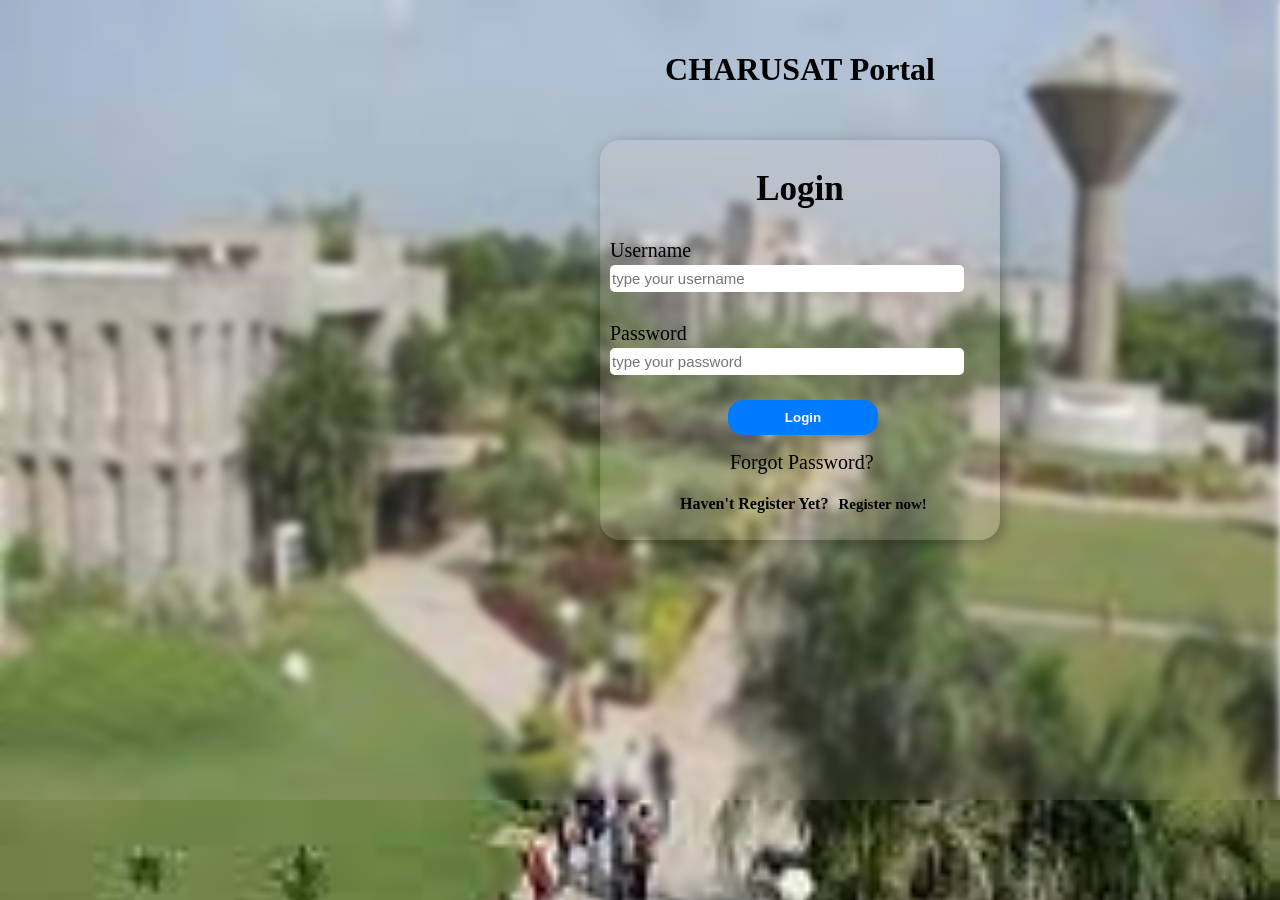
<file: index.html>
<!DOCTYPE html>
<html lang="en">
<head>
    <meta charset="UTF-8">
    <meta name="viewport" content="width=device-width, initial-scale=1.0">
    <link rel="stylesheet" href="login.css">
    <script src="index.js"></script>
    <title>login</title>
</head>
<body>
    <div class="bf">
      <h1>CHARUSAT Portal</h1>
     <div class="box">
        <h2>Login</h2>
        <form onsubmit="return validform()" action="Home.html" >
            <label for="username">Username</label>
            <input type="text" id="username" class="username" placeholder="type your username">

            <label for="password">Password</label>
            <input type="password" id="password" class="password" placeholder="type your password">

            <button type="submit">Login</button>
            <p><a href="reset-password.html">Forgot Password?</a></p>
            <div class="reg"><h4>Haven't Register Yet?<a href="register.html">Register now!</a></h4></div>
        </form>
     </div>
    </div>
</body>
</html>
</file>
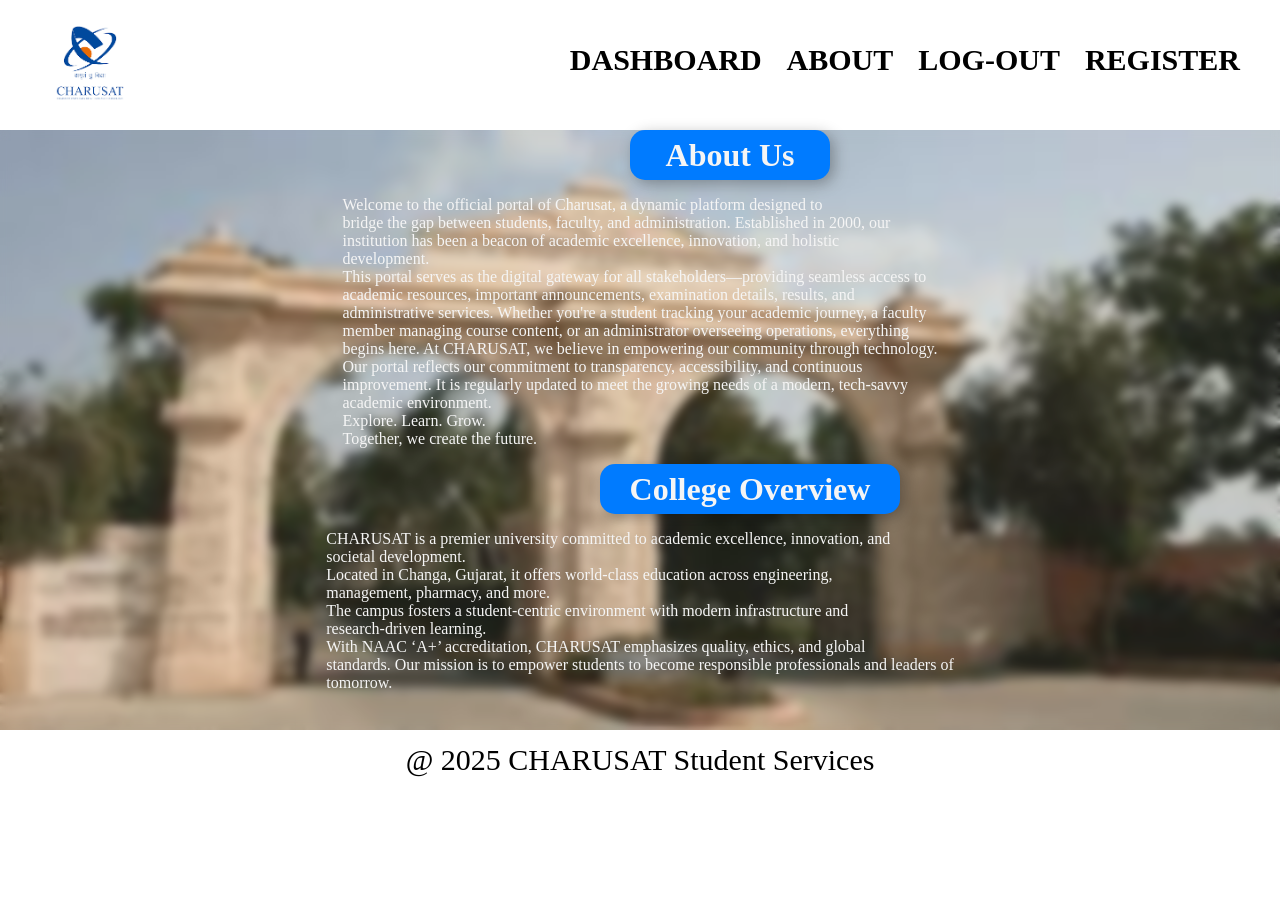
<file: about.html>
<!DOCTYPE html>
<html lang="en">
<head>
    <meta charset="UTF-8">
    <meta name="viewport" content="width=device-width, initial-scale=1.0">
    <link rel="stylesheet" href="about.css">
    <title>About</title>
</head>
<body>
    <div class="head">
                <img src="charusat-logo.png" alt="Charusat Logo" class="img">
                <div class="menu">
                    <a href="dashboard.html">DASHBOARD</a>
                    <a href="about.html">ABOUT</a>
                    <a href="index.html">LOG-OUT</a>
                    <a href="register.html">REGISTER</a>
                </div>
        </div>
        
        <div class="about">
            <div class="bf1">
                <div id="abt"><h1>About Us</h1></div>
                <p>Welcome to the official portal of Charusat, a dynamic platform designed to<br>bridge the gap between students, faculty, and administration. Established in 2000, our<br>institution has been a beacon of academic excellence, innovation, and holistic<br>development.<br>

This portal serves as the digital gateway for all stakeholders—providing seamless access to<br>academic resources, important announcements, examination details, results, and<br>administrative services. Whether you're a student tracking your academic journey, a faculty<br>member managing course content, or an administrator overseeing operations, everything<br>begins here.

At CHARUSAT, we believe in empowering our community through technology.<br>Our portal reflects our commitment to transparency, accessibility, and continuous<br>improvement. It is regularly updated to meet the growing needs of a modern, tech-savvy<br>academic environment.<br>

Explore. Learn. Grow.<br>
Together, we create the future.</p>
            <div id="clg"><h1>College Overview</h1></div>
              <p>  CHARUSAT is a premier university committed to academic excellence, innovation, and<br>societal development.<br>
Located in Changa, Gujarat, it offers world-class education across engineering,<br>management, pharmacy, and more.<br>
The campus fosters a student-centric environment with modern infrastructure and<br>research-driven learning.<br>
With NAAC ‘A+’ accreditation, CHARUSAT emphasizes quality, ethics, and global<br>standards.
Our mission is to empower students to become responsible professionals and leaders of<br>tomorrow.</p>
            </div> 
         </div>
        <footer>
            <p> @ 2025 CHARUSAT Student Services</p>
        </footer>
</body>
</html>
</file>
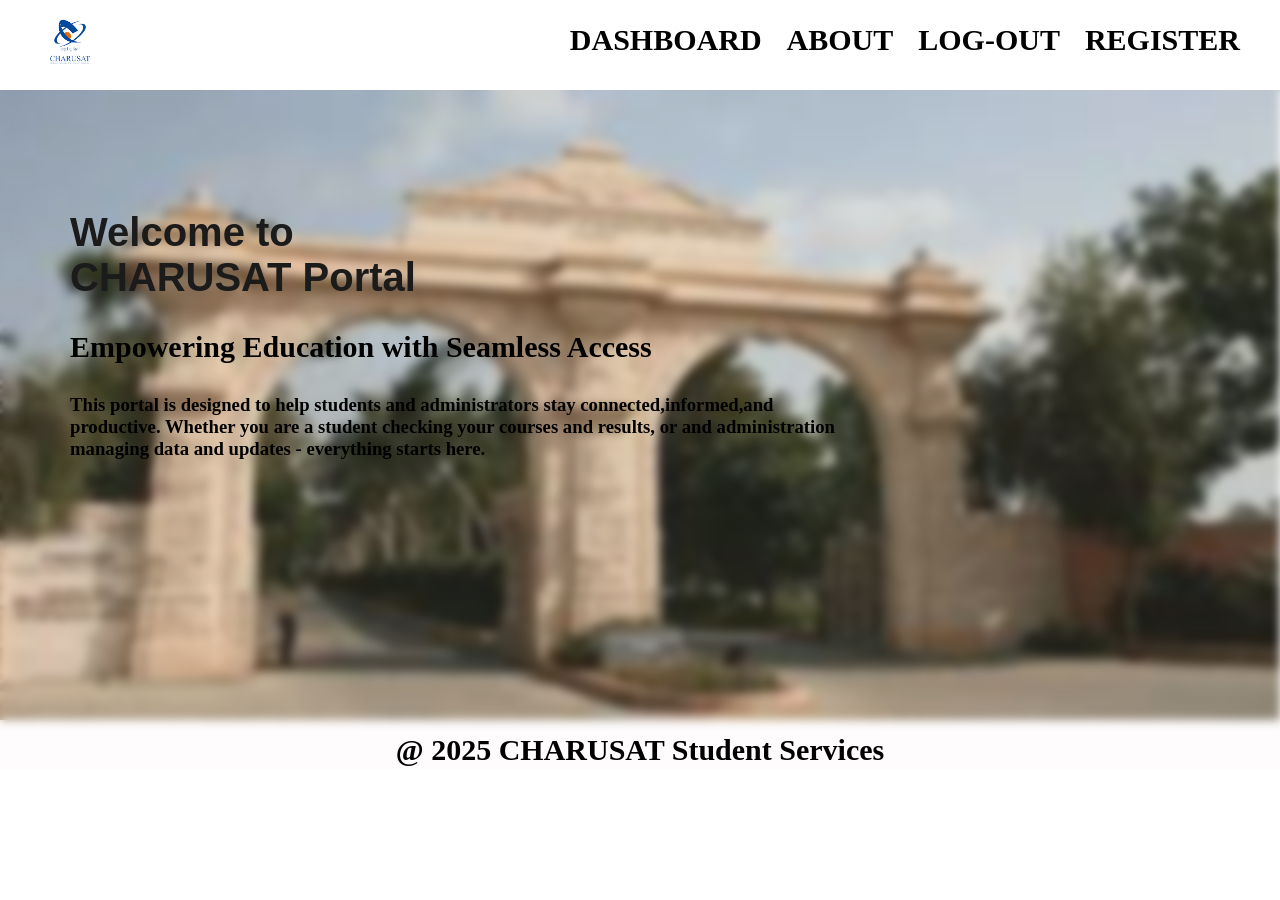
<file: Home.html>
<!DOCTYPE html>
<html lang="en">
<head>
    <meta charset="UTF-8">
    <meta name="viewport" content="width=device-width, initial-scale=1.0">
    <link rel="stylesheet" href="main.css">
    <title>E-Governanace</title>
</head>
<body>
   
        <div class="head">
                <img src="charusat-logo.png" alt="Charusat Logo" class="img">
                <div class="menu">
                    <a href="dashboard.html">DASHBOARD</a>
                    <a href="about.html">ABOUT</a>
                    <a href="index.html">LOG-OUT</a>
                    <a href="register.html">REGISTER</a>
                </div>
        </div>
   
        <div class="background">
            <div class="filter-blur">
                <h1>Welcome to <br>CHARUSAT Portal</h1>
                <h2>Empowering Education with Seamless Access </h2>
                
                <h3>This portal is designed to help students and administrators stay connected,informed,and<br> 
productive. Whether you are a student checking your courses and results, or and administration<br>
managing data and updates - everything starts here.</h3>
                </div>
        </div>
        <footer>
            <p> @ 2025 CHARUSAT Student Services</p>
        </footer>
</body>
</html>
</file>
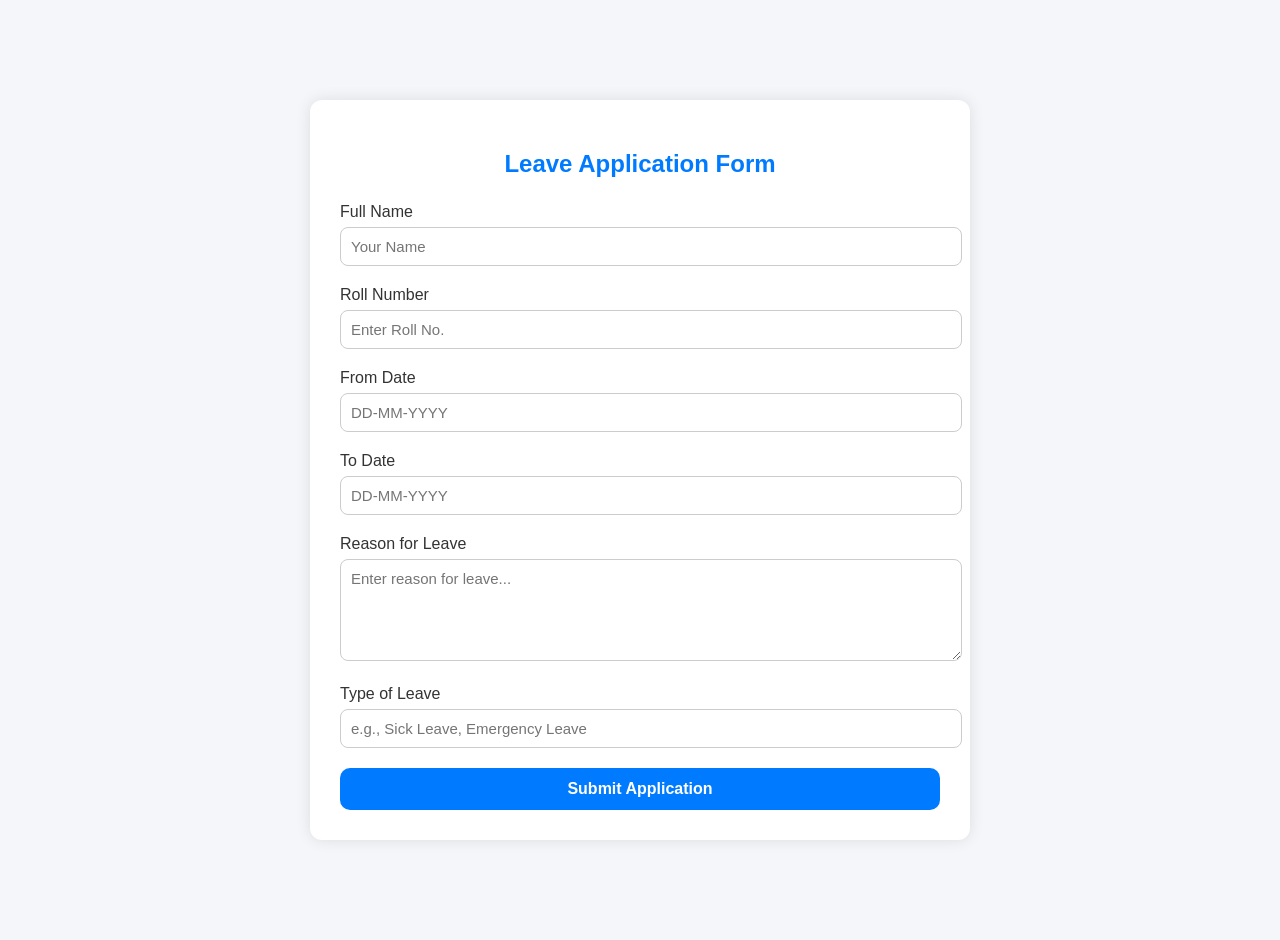
<file: leave.html>
<!DOCTYPE html>
<html lang="en">
<head>
  <meta charset="UTF-8" />
  <meta name="viewport" content="width=device-width, initial-scale=1.0"/>
  <title>Leave Application</title>
  <style>
    body {
      font-family: 'Segoe UI', sans-serif;
      background-color: #f4f6f9;
      margin: 0;
      padding: 20px;
      display: flex;
      justify-content: center;
      align-items: center;
      min-height: 100vh;
    }

    .leave-form-container {
      background-color: #fff;
      padding: 30px;
      width: 100%;
      max-width: 600px;
      border-radius: 12px;
      box-shadow: 0 0 15px rgba(0,0,0,0.1);
    }

    h2 {
      text-align: center;
      color: #007BFF;
      margin-bottom: 25px;
    }

    label {
      display: block;
      margin-bottom: 6px;
      font-weight: 500;
      color: #333;
    }

    input, textarea {
      width: 100%;
      padding: 10px;
      margin-bottom: 20px;
      border: 1px solid #ccc;
      border-radius: 8px;
      font-size: 15px;
      font-family: inherit;
    }

    textarea {
      resize: vertical;
      min-height: 80px;
    }

    button {
      width: 100%;
      padding: 12px;
      background-color: #007BFF;
      color: white;
      border: none;
      font-size: 16px;
      font-weight: bold;
      border-radius: 10px;
      cursor: pointer;
      transition: background 0.3s;
    }

    button:hover {
      background-color: #0056b3;
    }

    @media (max-width: 600px) {
      .leave-form-container {
        padding: 20px;
      }
    }
  </style>
</head>
<body>

  <div class="leave-form-container">
    <h2>Leave Application Form</h2>

    <form action="Home.html">
      <label for="name">Full Name</label>
      <input type="text" id="name" name="name" placeholder="Your Name" required>

      <label for="roll">Roll Number</label>
      <input type="text" id="roll" name="roll" placeholder="Enter Roll No." required>

      <label for="from-date">From Date</label>
      <input type="inpit" id="from-date" name="from_date" placeholder="DD-MM-YYYY" required>

      <label for="to-date">To Date</label>
      <input type="input" id="to-date" name="to_date" placeholder="DD-MM-YYYY" required>

      <label for="reason">Reason for Leave</label>
      <textarea id="reason" name="reason" placeholder="Enter reason for leave..." required></textarea>

      <label for="leave-type">Type of Leave</label>
      <input type="text" id="leave-type" name="leave_type" placeholder="e.g., Sick Leave, Emergency Leave" required>

      <button type="submit">Submit Application</button>
    </form>
  </div>

</body>
</html>
</file>
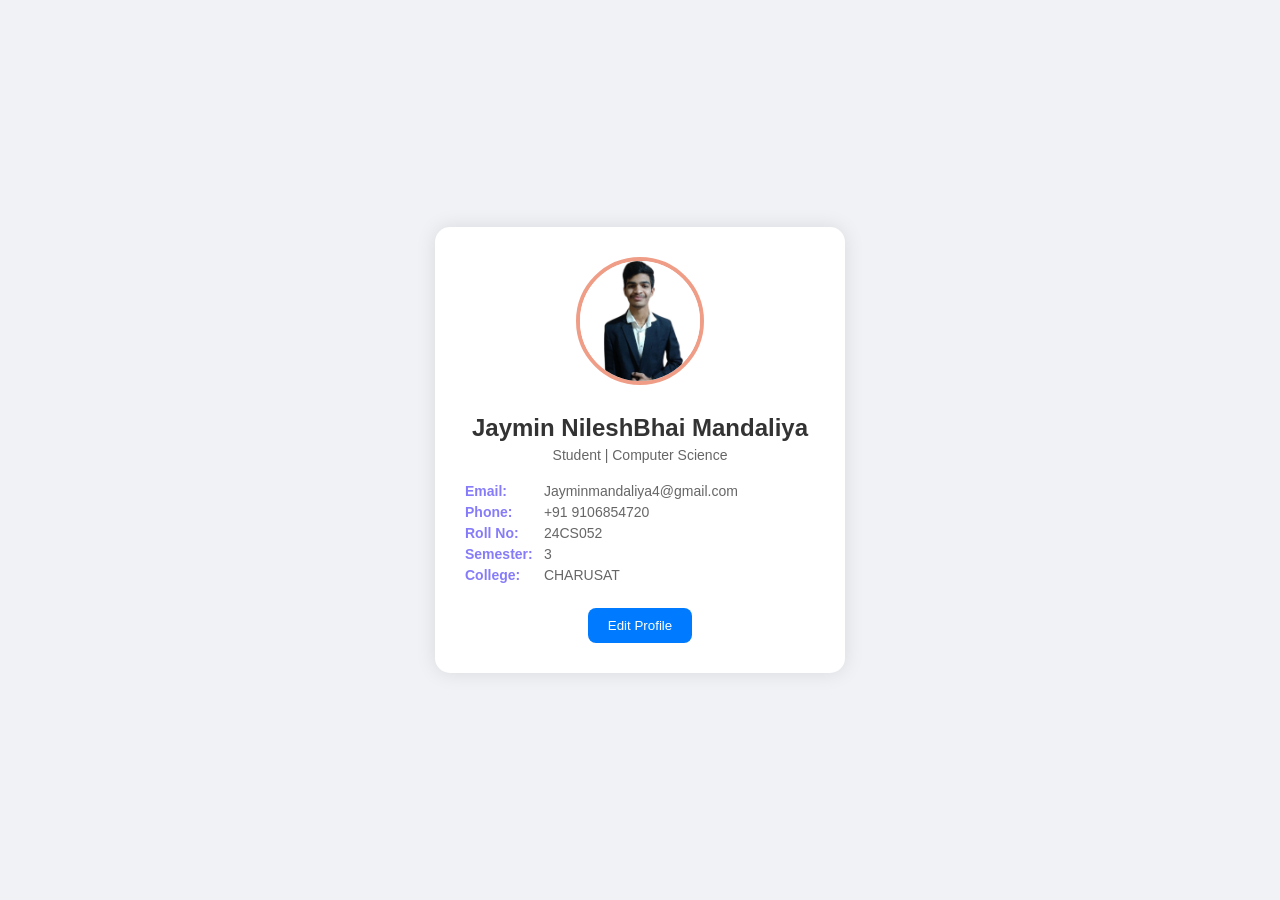
<file: profile.html>
<!DOCTYPE html>
<html lang="en">
<head>
  <meta charset="UTF-8">
  <meta name="viewport" content="width=device-width, initial-scale=1">
  <title>User Profile</title>
  <style>
    body {
      margin: 0;
      padding: 0;
      font-family: 'Segoe UI', sans-serif;
      background-color: #f0f2f5;
      display: flex;
      justify-content: center;
      align-items: center;
      min-height: 100vh;
    }

    .profile-container {
      background-color: #fff;
      width: 350px;
      padding: 30px;
      border-radius: 15px;
      box-shadow: 0 0 20px rgba(0,0,0,0.1);
      text-align: center;
    }

    .profile-pic {
      width: 120px;
      height: 120px;
      border-radius: 50%;
      object-fit: cover;
      border: 4px solid #ef9d86;
      margin-bottom: 15px;
    }

    .profile-container h2 {
      margin: 10px 0 5px;
      color: #333;
    }

    .profile-container p {
      color: #666;
      font-size: 14px;
      margin: 5px 0;
    }

    .info-box {
      text-align: left;
      margin-top: 20px;
    }

    .info-box strong {
      display: inline-block;
      width: 75px;
      color: #867cf9;
    }

    .edit-button {
      margin-top: 20px;
      padding: 10px 20px;
      background-color: #007BFF;
      color: #fff;
      border: none;
      border-radius: 8px;
      cursor: pointer;
      transition: background 0.3s;
    }

    .edit-button:hover {
      background-color: #0056b3;
    }
  </style>
</head>
<body>

  <div class="profile-container">
    <img src="jaymin.jpg" alt="Profile Picture" class="profile-pic" />
    <h2>Jaymin NileshBhai Mandaliya</h2>
    <p>Student | Computer Science</p>

    <div class="info-box">
      <p><strong>Email:</strong> Jayminmandaliya4@gmail.com</p>
      <p><strong>Phone:</strong> +91 9106854720</p>
      <p><strong>Roll No:</strong> 24CS052</p>
      <p><strong>Semester:</strong> 3</p>
      <p><strong>College:</strong> CHARUSAT</p>
    </div>

    <button class="edit-button">Edit Profile</button>
  </div>

</body>
</html>
</file>
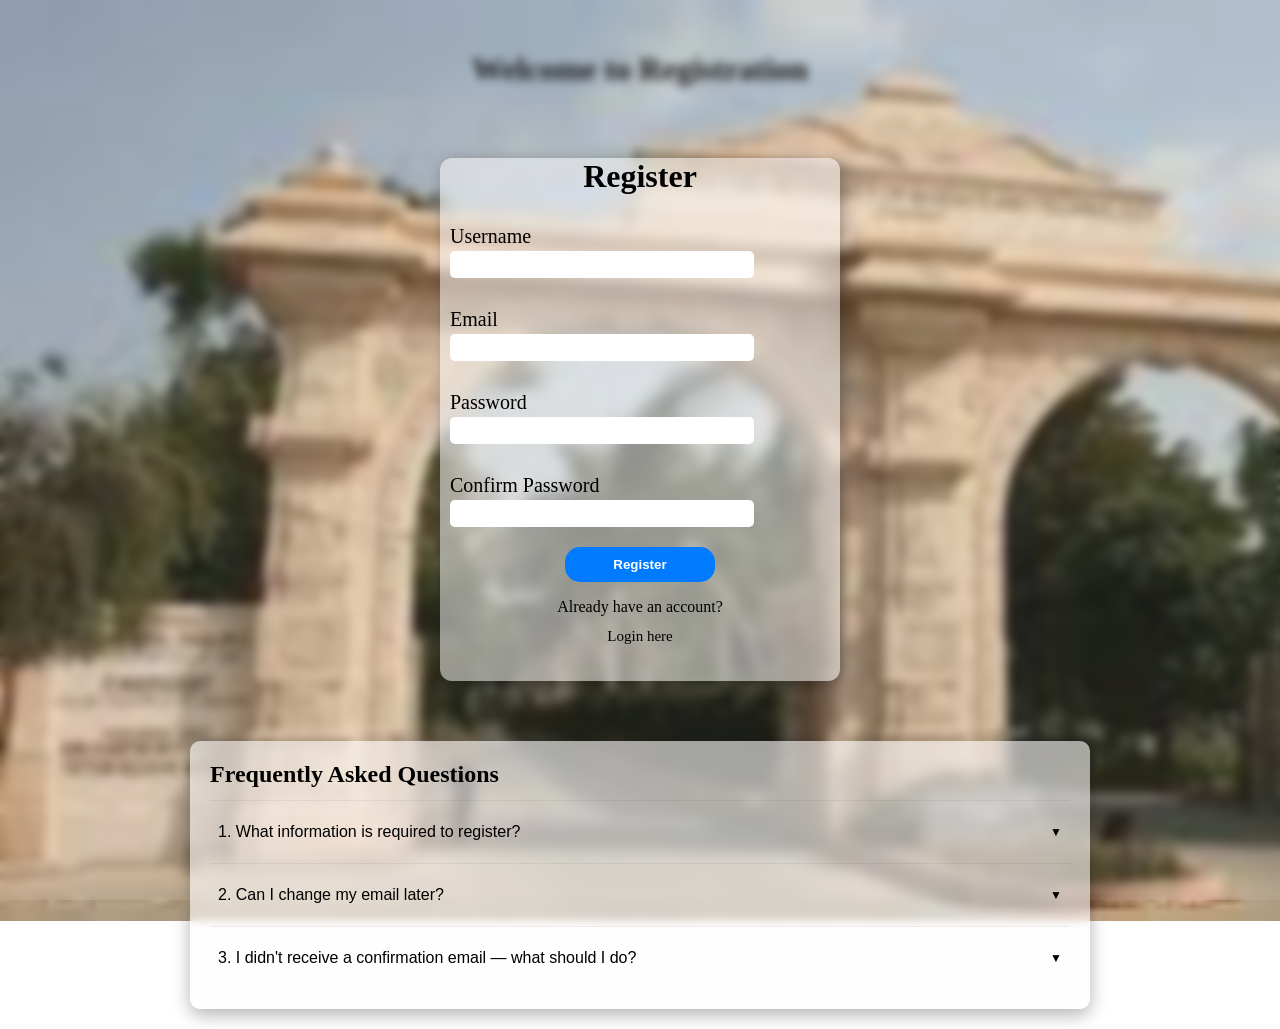
<file: register.html>
<!DOCTYPE html>
<html lang="en">
<head>
  <meta charset="UTF-8" />
  <meta name="viewport" content="width=device-width, initial-scale=1.0"/>
  <title>Register</title>
  <link rel="stylesheet" href="register.css" />
  <script src="register.js"></script>
</head>
<body>

  <div class="bf"></div>

  <h1>Welcome to Registration</h1>

  <div class="box">
    <h2>Register</h2>

    <form onsubmit="return validateForm()" action="Home.html" >
      <label for="Username">Username</label>
      <input type="text" id="Username" name="username" />

      <label for="email">Email</label>
      <input type="email" id="Email" name="email"  />

      <label for="password">Password</label>
      <input type="password" id="Password" name="password"  />

      <label for="confirm-password">Confirm Password</label>
      <input type="password" id="Confirm-Password" name="confirm-password"  />

      <button type="submit">Register</button>
    </form>

    <div class="reg">
      <p>Already have an account? <a href="index.html">Login here</a></p>
  </div>
  
  </div>

</div>

  <section class="faq" aria-labelledby="faq-heading">
    <div class="faq-inner">
      <h2 id="faq-heading">Frequently Asked Questions</h2>

      <div class="item">
        <button class="question" aria-expanded="false">1. What information is required to register?</button>
        <div class="answer" hidden>
          <p>You'll need a username, a valid email address, and a password (min 8 characters, at least one number and one special character).</p>
        </div>
      </div>

      <div class="item">
        <button class="question" aria-expanded="false">2. Can I change my email later?</button>
        <div class="answer" hidden>
          <p>Yes — you can update your email through your profile page after registering.</p>
        </div>
      </div>

      <div class="item">
        <button class="question" aria-expanded="false">3. I didn't receive a confirmation email — what should I do?</button>
        <div class="answer" hidden>
          <p>Check your spam/junk folder first. If you still don't see it, try registering again or contact support.</p>
        </div>
      </div>

    </div>
  </section>
</body>
</html>
</file>
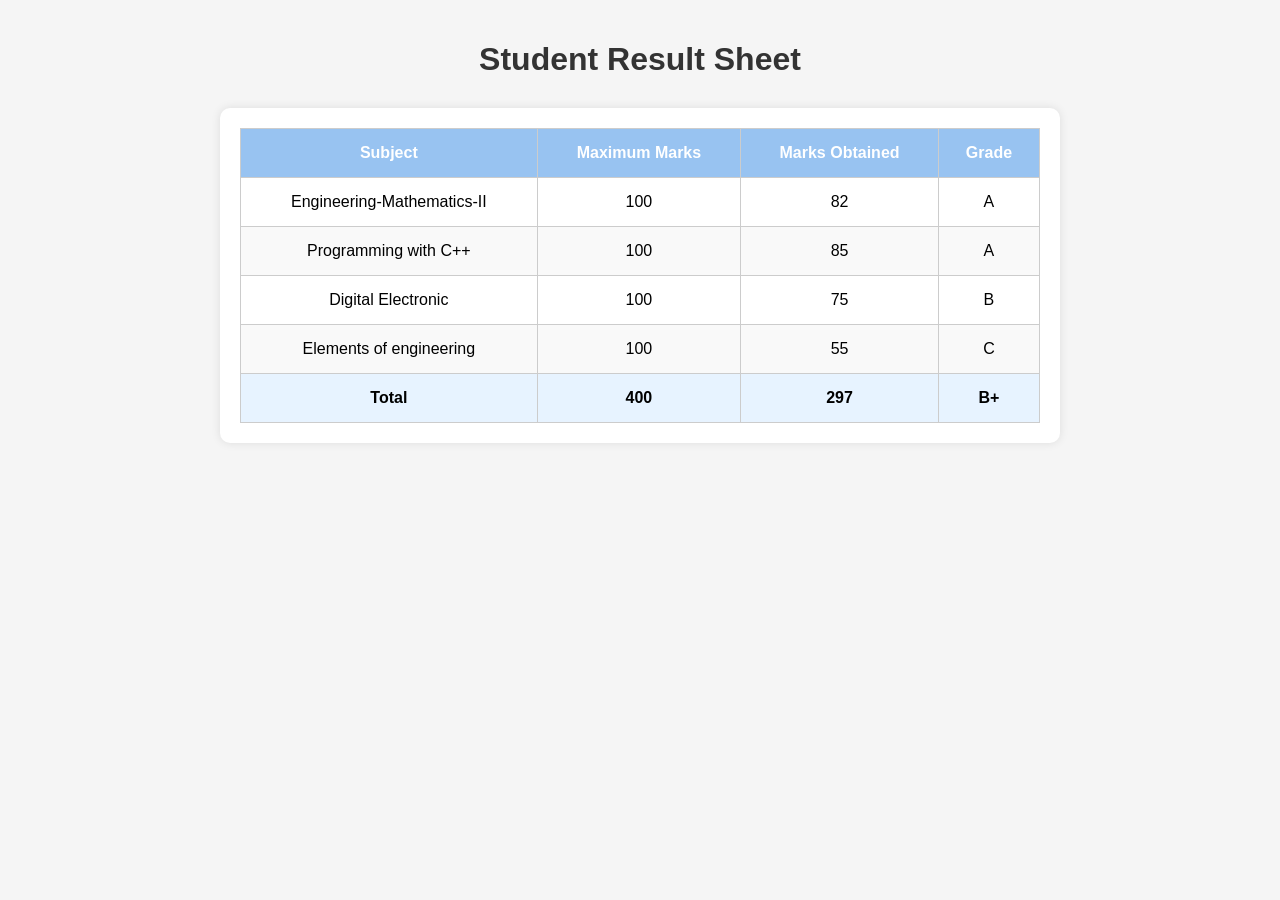
<file: results.html>
<!DOCTYPE html>
<html lang="en">
<head>
  <meta charset="UTF-8" />
  <meta name="viewport" content="width=device-width, initial-scale=1.0"/>
  <title>Student Result</title>
  <style>
    body {
      font-family: 'Segoe UI', sans-serif;
      background-color: #f5f5f5;
      margin: 0;
      padding: 20px;
    }

    h1 {
      text-align: center;
      margin-bottom: 30px;
      color: #333;
    }

    .result-container {
      max-width: 800px;
      margin: auto;
      background-color: white;
      padding: 20px;
      border-radius: 10px;
      box-shadow: 0 0 10px rgba(0,0,0,0.1);
    }

    table {
      width: 100%;
      border-collapse: collapse;
    }

    th, td {
      padding: 15px;
      text-align: center;
      border: 1px solid #ccc;
    }

    th {
      background-color: #98c3f1;
      color: white;
    }

    tr:nth-child(even) {
      background-color: #f9f9f9;
    }

    .total-row {
      font-weight: bold;
      background-color: #e7f3ff;
    }

    @media (max-width: 600px) {
      th, td {
        padding: 10px;
        font-size: 14px;
      }
    }
  </style>
</head>
<body>

  <h1>Student Result Sheet</h1>

  <div class="result-container">
    <table>
      <thead>
        <tr>
          <th>Subject</th>
          <th>Maximum Marks</th>
          <th>Marks Obtained</th>
          <th>Grade</th>
        </tr>
      </thead>
      <tbody>
        <tr>
          <td>Engineering-Mathematics-II</td>
          <td>100</td>
          <td>82</td>
          <td>A</td>
        </tr>
        <tr>
          <td>Programming with C++</td>
          <td>100</td>
          <td>85</td>
          <td>A</td>
        </tr>
        <tr>
          <td>Digital Electronic</td>
          <td>100</td>
          <td>75</td>
          <td>B</td>
        </tr>
        <tr>
          <td>Elements of engineering</td>
          <td>100</td>
          <td>55</td>
          <td>C</td>
        </tr>
       
        <tr class="total-row">
          <td>Total</td>
          <td>400</td>
          <td>297</td>
          <td>B+</td>
        </tr>
      </tbody>
    </table>
  </div>

</body>
</html>
</file>
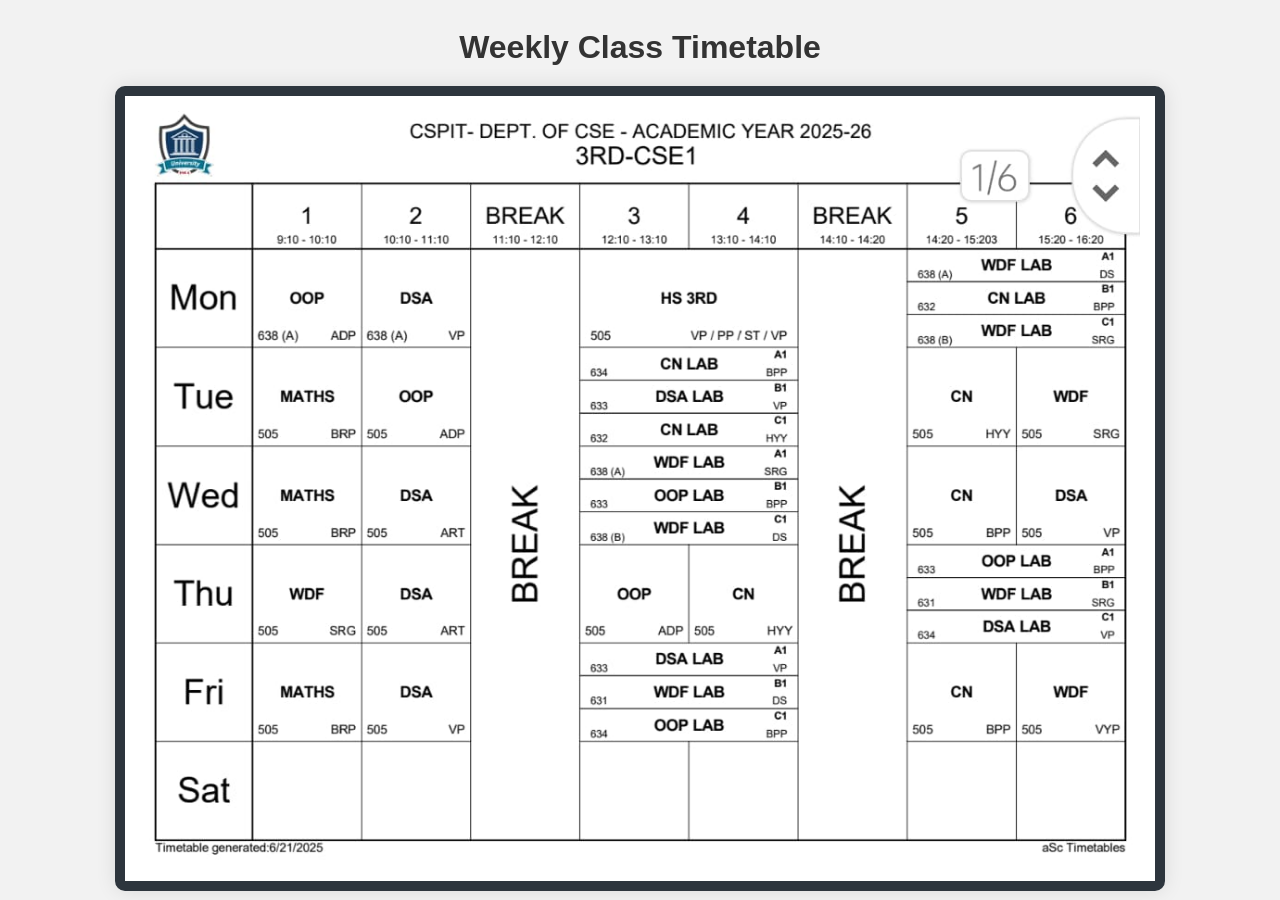
<file: timetable.html>
<!DOCTYPE html>
<html lang="en">
<head>
  <meta charset="UTF-8" />
  <meta name="viewport" content="width=device-width, initial-scale=1.0"/>
  <title>Class Timetable</title>
  <style>
    body {
      margin: 0;
      padding: 0;
      background-image:("background.jpeg") ;
      font-family: Arial, sans-serif;
      background-color: #f2f2f2;
      display: flex;
      justify-content: center;
      align-items: center;
      flex-direction: column;
      min-height: 100vh;
    }
    h1 {
      margin-top: 20px;
      margin-bottom: 20px;
      color: #333;
      text-align: center;
    }
    .timetable-container {
      max-width: 1000px;
      width: 90%;
      border: 10px solid #2d353d;
      border-radius: 10px;
      overflow: hidden;
      box-shadow: 0 0 20px rgba(0,0,0,0.1);
      background-color: #fff;
      padding: 15px;
    }
    .timetable-container img {
      width: 100%;
      height: auto;
      display: block;
      border-radius: 5px;
    }
    @media (max-width: 600px) {
      h1 {
        font-size: 20px;
      }
    }
  </style>
</head>
<body>
  <h1>Weekly Class Timetable</h1>
  <div class="timetable-container">
    <img src="time-table.jpg" alt="Class Timetable" />
  </div>
</body>
</html>
</file>
<file: login.css>
body{
    margin:0;
    padding:0;
    background-image: url("bacground1.jpeg");
    background-repeat: no-repeat;
    background-size: cover;
    width: 1600px;
    height: 800px;
}

.bf{
    background: rgb(240,227,227,0.1);
    backdrop-filter: blur(5px);
    position:absolute;
    z-index: 1;
    width: 1600px;
    height: 800px;
}
h1{
    display:flex;
    justify-content: center;
    align-items: center;
    padding: 30px;
}

.box{
    margin-left: 600px;
    background-color: white;
    background: rgb(240,227,227,0.1);
    backdrop-filter: blur(5px);
    position:absolute;
    z-index: 1;
    width:400px;
    height:400px;
    border-radius:5%;
    box-shadow: 4px 4px 15px rgb(0,0,0,0.3);
}

.box h2{
    display: flex;
    justify-content: center;
    align-items: center;
    font-size: 35px;
}

.box label{
    display: flex;
    justify-content: flex-start;
    align-items: flex-start;
    margin-top: 30px;
    margin-left: 10px;
    font-size: 20px;
}

.box input{
    display: flex;
    justify-content: flex-start;
    align-items: flex-start;
    margin-left: 10px;
    width: 350px;
    height: 25px;
    margin-top: 3px;
    font-size: 15px;
    border-radius: 5px;
    border: none;
}


.box button {
  margin-top: 25px;
  width: 150px;
  padding: 10px;
  background-color: #007BFF;
  border: none;
  color: white;
  font-weight: bold;
  border-radius: 15px;
  cursor: pointer;
  transition: background 0.3s;
  margin-left: 128px;
}

.box button:hover {
  background-color: #0056b3;
}

.box a{
    font-size: 20px;
    text-decoration: none;
    color:black;
    margin-top:20px;
    margin-left: 130px;
}

a:hover{
    text-decoration: underline;
}

.reg{
    margin-left: 80px;
}
.reg a{
    font-size: 15px;
    margin-left: 10px;
}
</file>
<file: about.css>
body{
    margin:0;
    padding: 0;
}

.head{
    display:flex;
    justify-content: space-between;
    align-items: center;
    padding: 10px 40px;
}
.img{
    position: relative;
    height: 100px;
}
.menu{
    display:flex;
    gap:25px;
}

.menu a{
    text-decoration: none;
    font-size: 30px;
    font-weight: bold;
    color: black;
    transition: 0.3s;
}
 a:hover{
    text-decoration: underline;
    color: #0056b0;
    transform: scale(1.1);
}

.about{
    background-image: url("background.jpeg");
    background-repeat: no-repeat;
    background-size: cover;
    width: auto;
    height: 600px;
    position:relative;
    margin-top:10px;
    padding:0px;
}

.bf1{
    background: rgb(240,227,227,0.1);
    backdrop-filter: blur(5px);
    z-index: 1;
    width:auto;
    height:600px;
    color:whitesmoke;
}

h1{
    display: flex;
    justify-content: center;
    align-items: center;
    font-weight: bolder;

}
p{
    display: flex;
    justify-content: center;
    align-items: center;
    font-weight: lighter;
}
#abt{
    height:50px;
    width:200px;
    border: 2px ;
    border-radius: 15px;
    background: rgb(240,227,227,0.1);
    backdrop-filter: blur(5px);
    z-index: 1;
    box-shadow: 4px 4px 15px rgba(0, 0, 0, 0.3);
    margin-left: 630px;
    align-items: center;
    justify-content: center;
    display: flex;
    background-color: #007BFF;
}

#clg{
    height:50px;
    width:300px;
    border: 2px ;
    border-radius: 15px;
    background: rgb(240,227,227,0.1);
    backdrop-filter: blur(5px);
    z-index: 1;
    box-shadow: 4px 4px 15px rgba(0, 0, 0, 0.3);
    margin-left: 600px;
    align-items: center;
    justify-content: center;
    display: flex;
    background-color: #007BFF;
}

footer{
    display:flex;
    justify-content: center;
    align-items: center;
    position: absolute;
    width:100%;
    height:60px;
    gap:15px;
    font-size: 30px;
    font-weight: bold;
}
</file>
<file: main.css>
body{
   margin:0px;
   padding: 0px;
}
.head{
    display:flex;
    justify-content: space-between;
    align-items: center;
    padding: 10px 40px;
}
.img{
    position: relative;
    
    height:60px;
}
.menu{
    display:flex;
    gap:25px;
}
.menu a{
    text-decoration: none;
    font-size: 30px;
    font-weight: bold;
    transition: 0.3s;
    color: black;
}
 a:hover{
    text-decoration: underline;
    color:#0056b3;
    transform: scale(1.1);
}
.background{
    background-image: url('background.jpeg');
    background-repeat: no-repeat;
    background-size: cover;
    background-position: center;
    width:auto;
    height:630px;
    position:relative;
    margin-top:10px;
    padding:0px;
}

.filter-blur{
    background: rgba(240, 227, 227, 0.1);
    backdrop-filter: blur(5px);
    padding: 40px;
    width: 100%;
    height: 600px;
    z-index: 1;

}

h1,h2,h3{
    margin:30px;
}
h1{
    position:absolute;
    z-index:2;
    font-size: 40px;
    font-family:'Segoe UI', Tahoma, Geneva, Verdana, sans-serif;
    color:rgb(27,27,27); 
    margin-top: 80px;
    font-weight: bolder;
    
}

h2{
    margin-top: 200px;
    font-size: 30px;
    font-weight: bold;
}

footer{
    display:flex;
    justify-content: center;
    align-items: center;
    position: absolute;
    width:100%;
    height:60px;
    gap:15px;
    font-size: 30px;
    font-weight: bold;
}
</file>
<file: register.css>
body{
    margin:0;
    padding:0;
    background-image: url("background.jpeg");
    background-repeat: no-repeat;
    background-size: cover;
    width: 100%;
    height: 100vh;
}

.bf{
    background: rgba(240,227,227,0.1);
    backdrop-filter: blur(5px);
    position: fixed;
    z-index: 0;
    inset: 0;
}
h1{
    display:flex;
    justify-content: center;
    align-items: center;
    padding: 30px;
}

.box{
    margin: 40px auto 0 auto; 
    background-color: rgba(255,255,255,0.5);
    backdrop-filter: blur(4px);
    position: relative;
    z-index: 1;
    width: 400px;
    max-width: calc(100% - 40px);
    min-height: 400px;
    border-radius: 12px;
    box-shadow: 4px 4px 15px rgba(0,0,0,0.3);
    padding-bottom: 20px;
}

.box h2{
    display: flex;
    justify-content: center;
    align-items: center;
    font-size: 32px;
    margin-top: 18px;
}

.box label{
    display: flex;
    justify-content: flex-start;
    align-items: flex-start;
    margin-top: 30px;
    margin-left: 10px;
    font-size: 20px;
}

.box input{
    display: flex;
    justify-content: flex-start;
    align-items: flex-start;
    margin-left: 10px;
    width: 300px;
    height: 25px;
    margin-top: 3px;
    font-size: 15px;
    border-radius: 5px;
    border: none;
}


.box button {
    margin-top: 20px;
    width: 150px;
    padding: 10px;
    background-color: #007BFF;
    border: none;
    color: white;
    font-weight: bold;
    border-radius: 15px;
    cursor: pointer;
    transition: background 0.3s;
    display: block;
    margin-left: auto;
    margin-right: auto;
}

.box button:hover {
  background-color: #0056b3;
}

.box a{
    font-size: 16px;
    text-decoration: none;
    color: black;
    margin-top: 12px;
    display: block;
    text-align: center;
}

a:hover{
    text-decoration: underline;
}

.reg{
    margin: 12px 0 0 0;
    text-align: center;
}
.reg a{
    font-size: 15px;
}


.faq{
    position: relative;
    z-index: 1;
    max-width: 900px;
    margin: 40px auto 40px;
    padding: 20px;
    color: #fff;
}

.faq-inner{
    background: rgba(255, 254, 254, 0.6);
    backdrop-filter: blur(4px);
    border-radius: 10px;
    padding: 20px;
    box-shadow: 0 6px 18px rgba(0,0,0,0.3);
}

.faq-inner h2{
    color: #000;
    margin: 0 0 12px 0;
    font-size: 24px;
}

.faq .item{ 
    border-top: 1px solid rgba(0,0,0,0.06);
    padding: 10px 0;
}

.faq .question{
    width: 100%;
    text-align: left;
    background: transparent;
    border: none;
    color: #000;
    font-size: 16px;
    padding: 12px 8px;
    cursor: pointer;
    display: flex;
    justify-content: space-between;
    align-items: center;
}

.faq .question:after{
    content: '\25BC';
    transition: transform 0.25s ease;
    font-size: 12px;
}

.faq .question[aria-expanded="true"]:after{
    transform: rotate(180deg);
}

.faq .answer{
    color: #111;
    padding: 8px 12px 16px 12px;
    line-height: 1.5;
    transition: max-height 0.3s ease, opacity 0.2s ease;
    overflow: hidden;
}

/* Responsive adjustments */
@media (max-width: 900px){
    .box{ margin: 20px; }
    .faq{ margin: 20px; }
}
</file>
